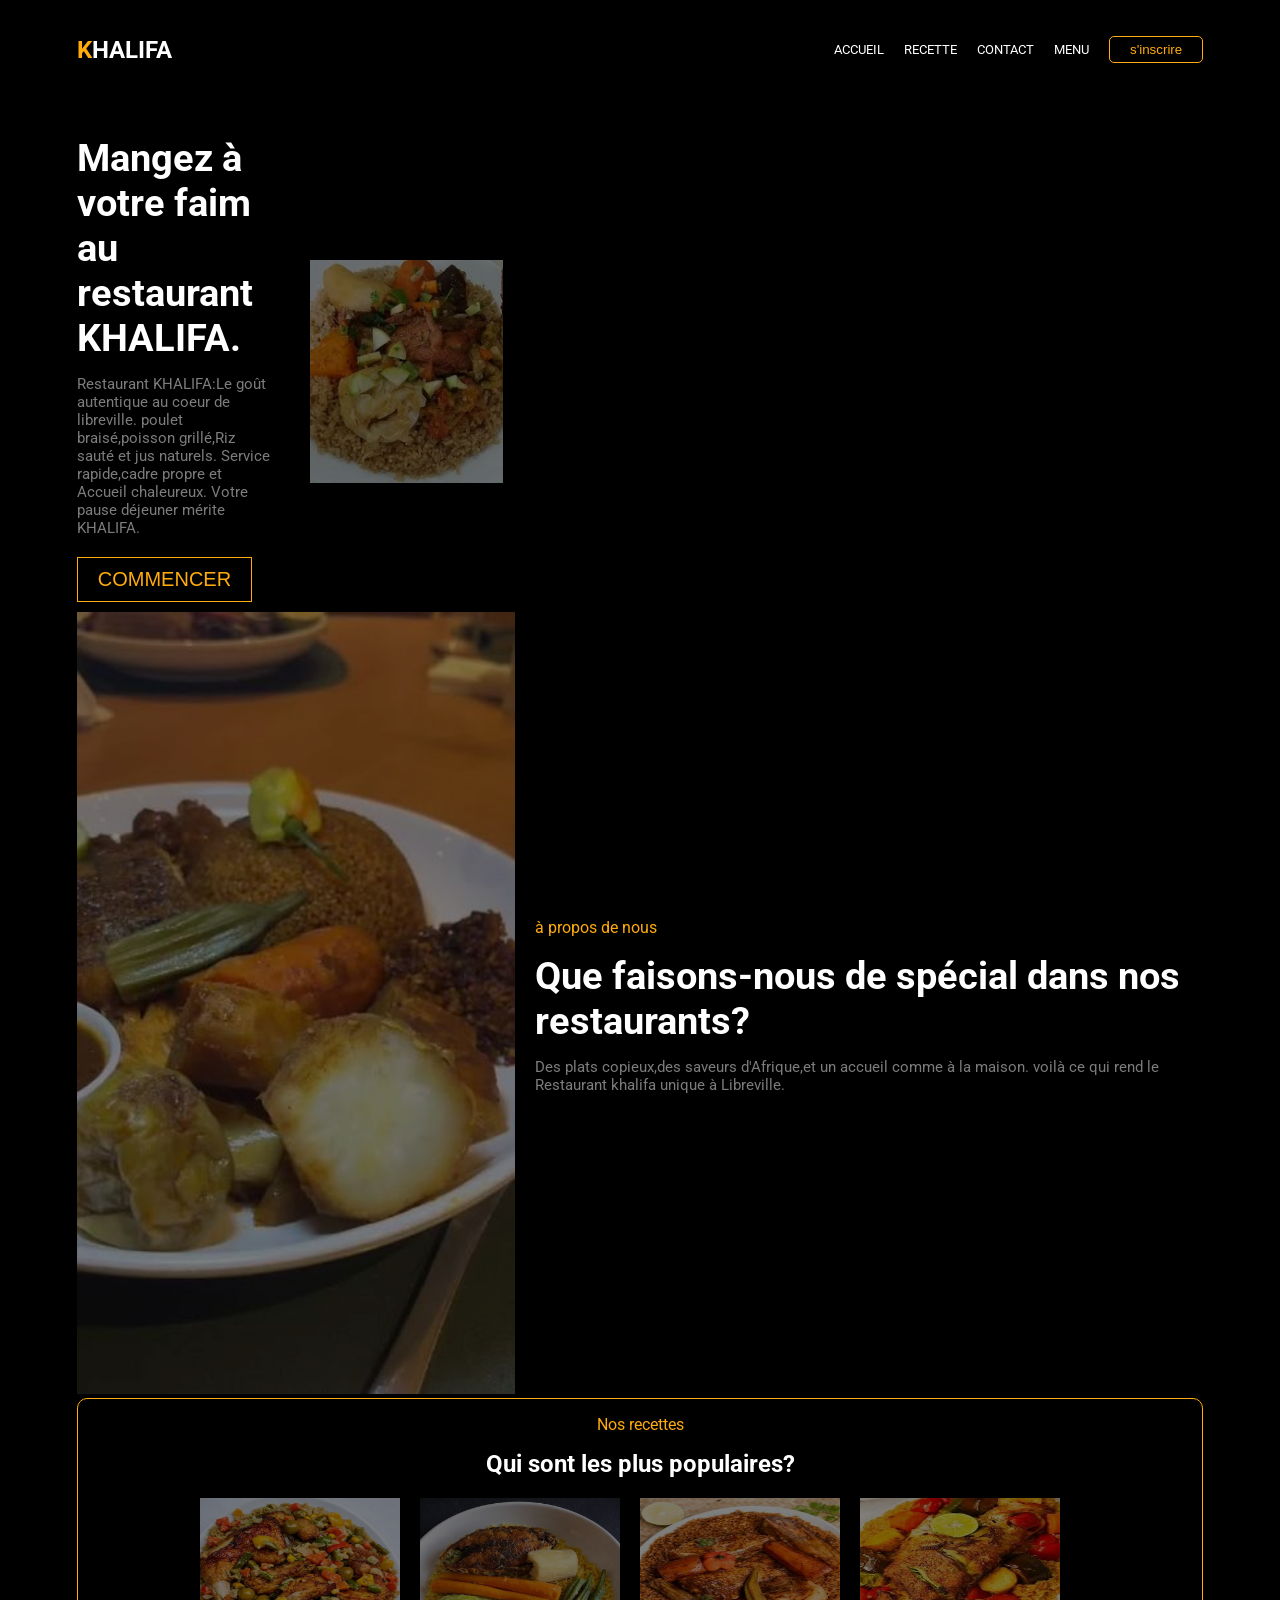
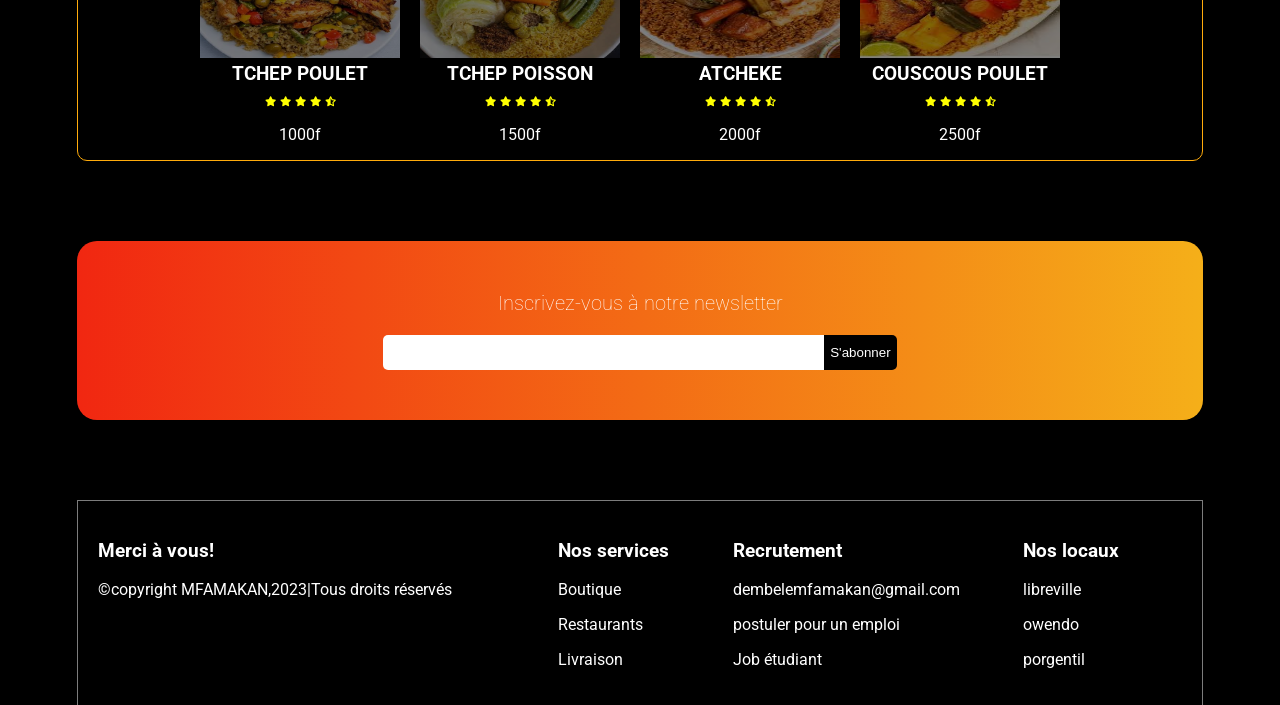
<file: index.html>
<!DOCTYPE html>
<html>
<head>
    <meta name="google-site-verification" content="UahGLnJ_FXCsF28BWhC_vLxK_hQ9qvNDKEIxhsTC1VA" />
    <meta charset="UTF-8" />
    <title>Restaurant khalifa|livraison à libreville</title>
    <meta name="description"content="khalifa,Restaurant à libreville.commandez vos plats chez khalifa et recevez à domicile.contactez nous sur watt app.">
    <meta http-equiv="X-UA-Compatible"content="IE=edge">
    <meta name="viewport"content="width=divice-width,initial-scale=1.0">
    <meta name="keywords"content="khalifa,Restaurant khalifa,restaurant Libreville,khalifa restaurant">
    <meta name="author"content="Restaurant khalifa">
 <link rel="stylesheet"href="https://cdnjs.cloudflare.com/ajax/libs/font-awesome/6.5.1/css/all.min.css">
 <link rel="stylesheet"href="PIC.css">

    <link rel="icon" type="image/jpeg" sizes="16x16" href="IMG-20260821-WA2413.jpg">
<link rel="icon" type="image/jpeg" sizes="32x32" href="IMG-20260821-WA2413.jpg">
<link rel="apple-touch-icon" sizes="180x180" href="IMG-20260821-WA2413.jpg">

</head>
<body>
    <nav id="nav"class="nav">

        <h1><span>K</span>HALIFA</h1>

        <ul>
<li id="label"onclick="mobile()"><i class="fas fa-bars"></i></li>       
<li>Accueil</li>
<a href="#recipies"><li>Recette</li></a>
<a href="#newsletter"><li>Contact</li></a>
<li>Menu</li>
<button>s'inscrire</button>
        </ul>
    </nav>

    <header>
<div class="left">

<h1>Mangez à votre faim au restaurant KHALIFA.</h1>
<p class="description">
Restaurant KHALIFA:Le goût autentique au coeur de libreville.
poulet braisé,poisson grillé,Riz sauté et jus naturels.
Service rapide,cadre propre et Accueil chaleureux.
Votre pause déjeuner mérite KHALIFA.



</p>

<button>COMMENCER</button>
</div>


    <div class="right">


        <img src="téléchargement.jpeg"alt="header photo">
    </div>



    </header>


    <section class="presentation">
<div class="left">


    <img src="images.jpg"alt="PLAT">


</div>



<div class="right">

    <p class="mini-title">à propos de nous</p>
<h1>Que faisons-nous de spécial dans nos restaurants?</h1>
<P class="description">
    Des plats copieux,des saveurs d'Afrique,et un accueil comme à la maison.
    voilà ce qui rend le Restaurant khalifa unique à Libreville.
</P>

</div>




    </section>
    




    <section id="recipies">
     <p class="mini-title">Nos recettes</p>    
     <h2>Qui sont les plus populaires?</h2> 
       <div class="cards">
<div class="card">
    <img src="images_(34).jpeg"alt="recette">
    <h3>TCHEP POULET</h3>
    <div class="rating-stars">
        <i class="fas fa-star"></i>
        <i class="fas fa-star"></i>
        <i class="fas fa-star"></i>
        <i class="fas fa-star"></i>
        <i class="fas fa-star-half-alt"></i>
    </div>
    <P class="price">1000f</P>
</div>
<div class="card">
    <img src="images_(35).jpeg"alt="recette">
    <h3>TCHEP POISSON</h3>
    <div class="rating-stars">
        <i class="fas fa-star" ></i>
        <i class="fas fa-star" ></i>
        <i class="fas fa-star" ></i>
        <i class="fas fa-star"></i>
        <i class="fas fa-star-half-alt"></i>
    </div>
    <P class="price">1500f</P>
</div>
<div class="card">
    <img src="téléchargement_(15).jpeg"alt="recette">
    <h3>ATCHEKE</h3>
    <div class="rating-stars">
        <i class="fas fa-star"></i>
        <i class="fas fa-star"></i>
        <i class="fas fa-star" ></i>
        <i class="fas fa-star"></i>
        <i class="fas fa-star-half-alt"></i>

    </div>
    <P class="price">2000f</P>
</div>
<div class="card">
    <img src="téléchargement_(16).jpeg"alt="recette"> 
    <h3>COUSCOUS POULET</h3>
    <div class="rating-stars">

        <i class="fas fa-star" ></i>
        <i class="fas fa-star"></i>
        <i class="fas fa-star"></i>
        <i class="fas fa-star"></i>
        <i class="fas fa-star-half-alt"></i>
    </div>
    <P class="price">2500f</P>
</div>
       </div>
    </section>

<section id="newsletter">

<h1>Inscrivez-vous à notre  newsletter</h1>

<form>
<input type="text"/>
<button>S'abonner</button>
</form>




</section>
<footer>
<div class="column important">
    <h3>Merci à vous!</h3>
    <p>&copy;copyright MFAMAKAN,2023|Tous droits réservés</p>
</div>
<div class="column">
    <h3>Nos services</h3>
    <p>Boutique</p>
    <p>Restaurants</p>
    <p>Livraison</p>
</div>
<div class="column">
    <h3>Recrutement</h3>
    <p><a href="mailto:mfamakandembele@gmail.com">dembelemfamakan@gmail.com</a></p>
    <p>postuler pour un emploi</p>
    <p>Job étudiant</p>
    </div>
<div class="column">
    <h3>Nos locaux</h3>
    <p>libreville</p>
    <p>owendo</p>
    <p>porgentil</p>
</div>


</footer>



<script>
function mobile(){
    var x=document.getElementById('nav');
    if(x.className==='nav'){
      x.className =' responsive';
    }else{
x.className= 'nav';
       
    }
}


</script>

</body>
</html>
</file>
<file: PIC.css>
@import url('https://fonts.googleapis.com/css2?family=Roboto:ital,wght@0,100..900;1,100..900&display=swap');


:root{
    --orange: #ffac0c;
    --grey: rgb(124,124,124);
}

html{
    scroll-behavior: smooth;
    
    }
    



body{
    
        font-family: "Roboto", sans-serif;
margin: 0;
padding:20px 6% 0 6% ;
background-color: black;
color: white;
}


h1{
font-size:3vw;
margin: 0;

}

.description{

color:var(--grey);
font-size :15px; ;

}


img{

filter: brightness(50%);
cursor: pointer;
transition: filter 0.5s;
}

img:hover{

    filter: brightness(100%);
}


.mini-title{
color: var(--orange);
}

nav{
display: flex;
justify-content: space-between;
align-items: center;
position: sticky;
top: 0;
z-index: 1;
background-color: black;

}

nav h1{


    font-size: 1.5em;
}


nav h1 span{

color: var(--orange);


}


nav ul{

display: flex;
align-items: center;
list-style: none;


}


nav ul a{

text-decoration: none;
color: inherit;
}

nav ul #label{

    display: none;


}


nav ul li{
    margin-right: 20px;
text-transform: uppercase;
cursor: pointer;
font-size: 13px;
}

nav ul li:hover{
color: var(--orange);


}


nav ul button{

padding: 5px 20px;
color: var(--orange);
background-color: inherit;
border:1px solid var(--orange);
border-radius: 5px;
cursor: pointer;
transition: all 0.5s;
}

nav ul button:hover{
background-color: var(--orange);
color: white;

}

header{
   display: grid; 
   grid-template-columns: repeat(5,1fr);
   grid-auto-rows: 1fr;
grid-column-gap: 40px;
grid-row-gap: 0px;
align-items: center;
justify-content: center;
margin-top: 5%;
}

header.left{
grid-area: 1/1/2/3;
}

header.right{
grid-area: 1/3/2/6;
}

header .right img {
width:100% ;

}


.presentation {

    display: grid; 
    grid-template-columns: repeat(5,1fr);
    grid-auto-rows: 1fr;
 grid-column-gap: 20px;
 grid-row-gap: 0px;
 align-items: center;
 justify-content: center;
 

}


.presentation .left{
    grid-area: 1/1/2/3;

}


.presentation .right {
    grid-area: 1/3/2/6; 

}



.presentation .left img{
    width: 100%;

}



header .left button{
margin-top: 5px;
padding: 10px 20px;
background-color: inherit;
color: var(--orange);
margin-bottom: 10px;
border: 1px solid var(--orange);
font-size: 20px;
cursor: pointer;
}

header .left button:hover{
background-color: var(--orange);
transition:all 0.5s ;
color:white;
}



footer {


    margin-top: 80px;
    display: flex;
    border: 1px solid var(--grey);
    padding: 20px;
    border-bottom: none;
        }
footer .column {
flex-grow: 1;

margin-right: 20px;



}





footer .important{

flex-grow: 2;

}




footer .column p:hover{

    
    color: var(--orange);
    cursor: pointer;
    }
    





@media screen and (max-width:640px){
nav ul li,nav ul button{
    display: none;
}


#newsletter  h1{
text-align: center;


}



#newsletter form{

width: 100%;

}




h1{

font-size: 1.5em;

}



nav ul #label{


display: block;

}
nav.responsive{
    position: relative;
    display: block;
    padding-top: 10px;
    
}



nav.ul.responsive{
padding: 0;
}
nav.responsive ul li{
    display: block;
}

nav.responsive ul #label{
    position: absolute;
    right: 0;
    top: 16px;

}
header{
display: block;
}


header .right{
display: none;
}

#recipies{
margin-top: 50px;

}




#recipies h2{
    font-size: 20px;
    text-align: center;
    }




    #recipies .cards{
justify-content: center;
    }

#newsletter form{ 

width:100%;

}

footer {

flex-direction: column;

}

    



}

#recipies{

display: flex;
flex-direction: column;
justify-content: center;
align-items: center;
border: 1px solid var(--orange);
border-radius: 10px;
}

#recipies .cards .card img {

width: 200px;
height: 160px;
}

#recipies h2{

margin: 0;

}


#recipies .cards{
display: flex;
flex-wrap: wrap;
margin-top: 20px;
}



#recipies .cards .card {
margin-right: 20px;
display: flex;
flex-direction: column;
align-items: center;
}



#recipies .cards .card h3 {
margin: 5px;


}





#recipies .cards .card .rating-stars i{
color: yellow;
font-size: 10px;


}




#newsletter {
margin-top: 80px;
background:linear-gradient(to right,#f12711,#f5af19) ;
padding:50px;
display: flex;
border-radius: 20px;
flex-direction: column;
align-items: center;
}




#newsletter h1{

font-size: 20px;

font-weight: 100;
margin-bottom: 20px;


}


#newsletter form{

display: flex;

width:50% ;
}


#newsletter form input{

    
    padding: 10px 20px;
    width:100% ;
    border: none;
    border-top-left-radius: 5px;
    border-bottom-left-radius: 5px;
outline: none;
    }





    #newsletter form button{


background-color: black;
color: white;
border: none;

border-top-right-radius: 5px;
border-bottom-right-radius: 5px;

    }


.column p a{
    text-decoration:none;
    color:white;
}


. column p a:hover{

color:var(--orange) ;

}
</file>
